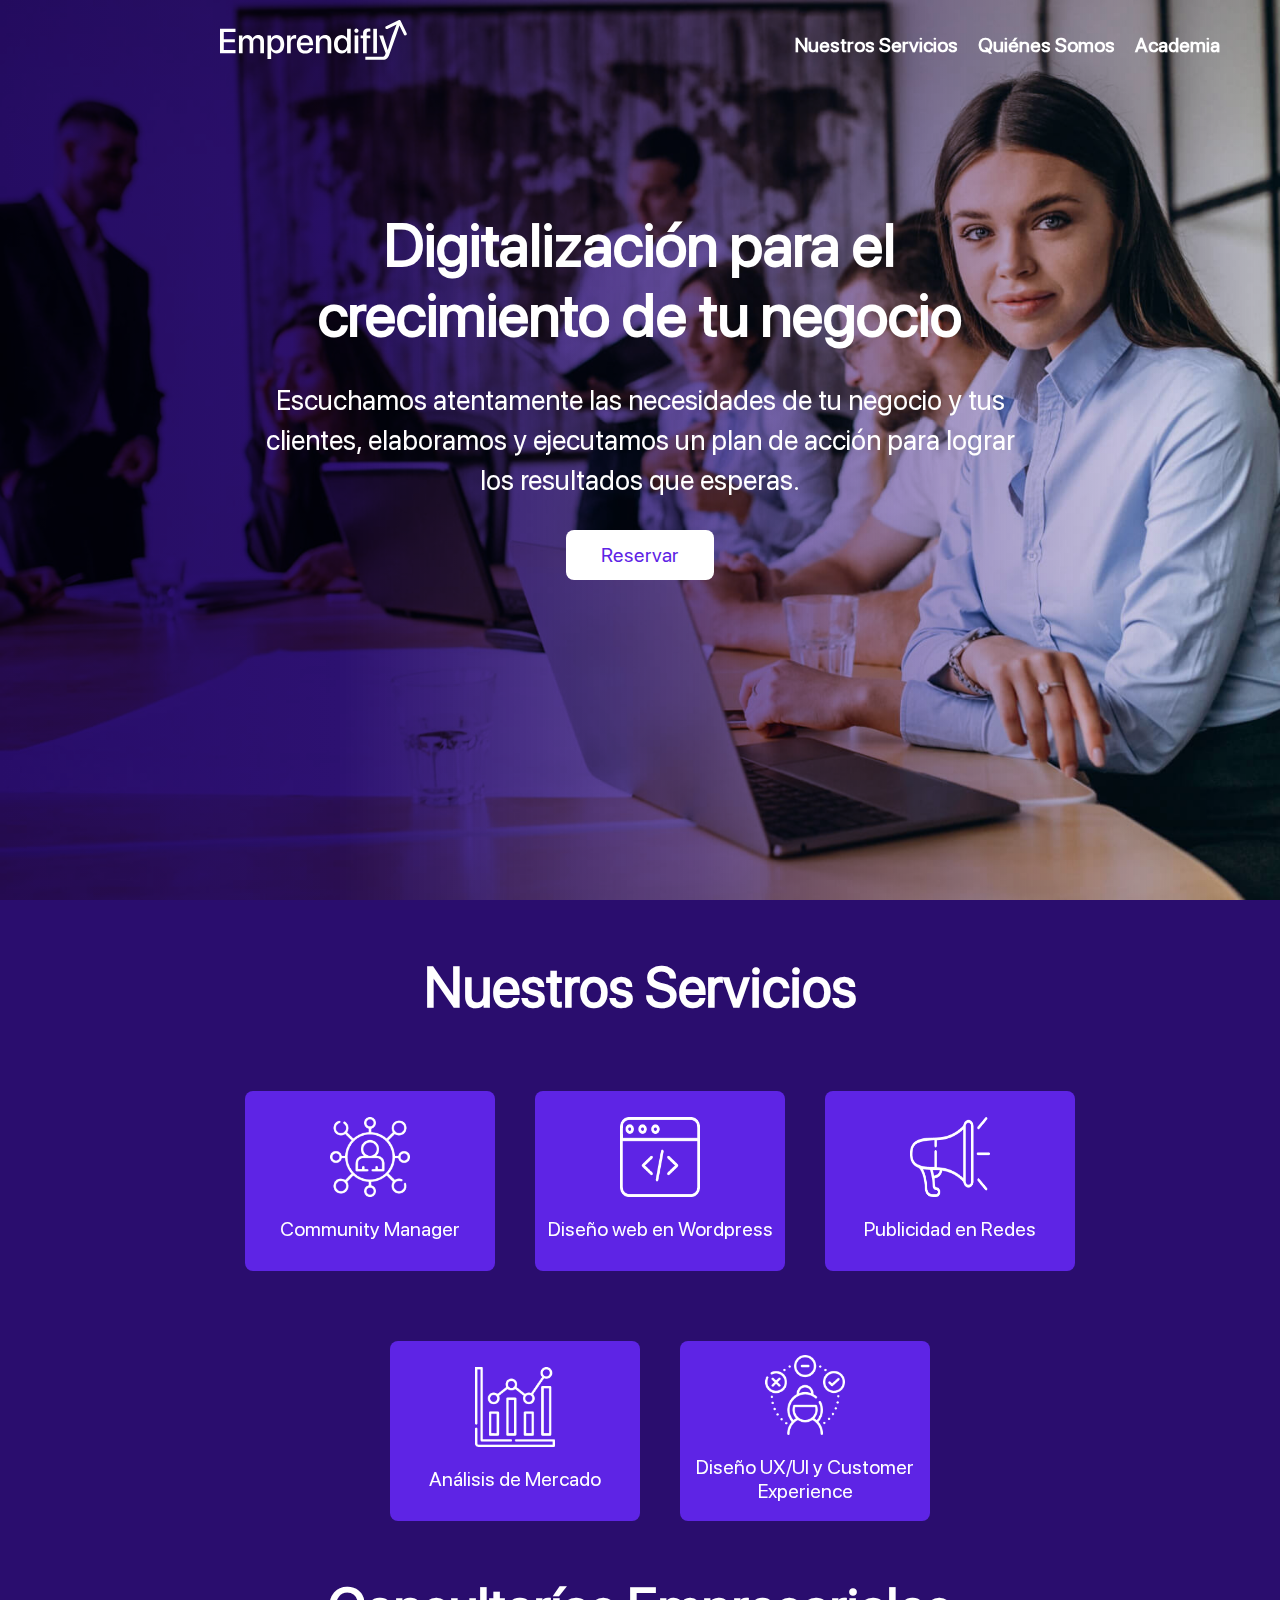
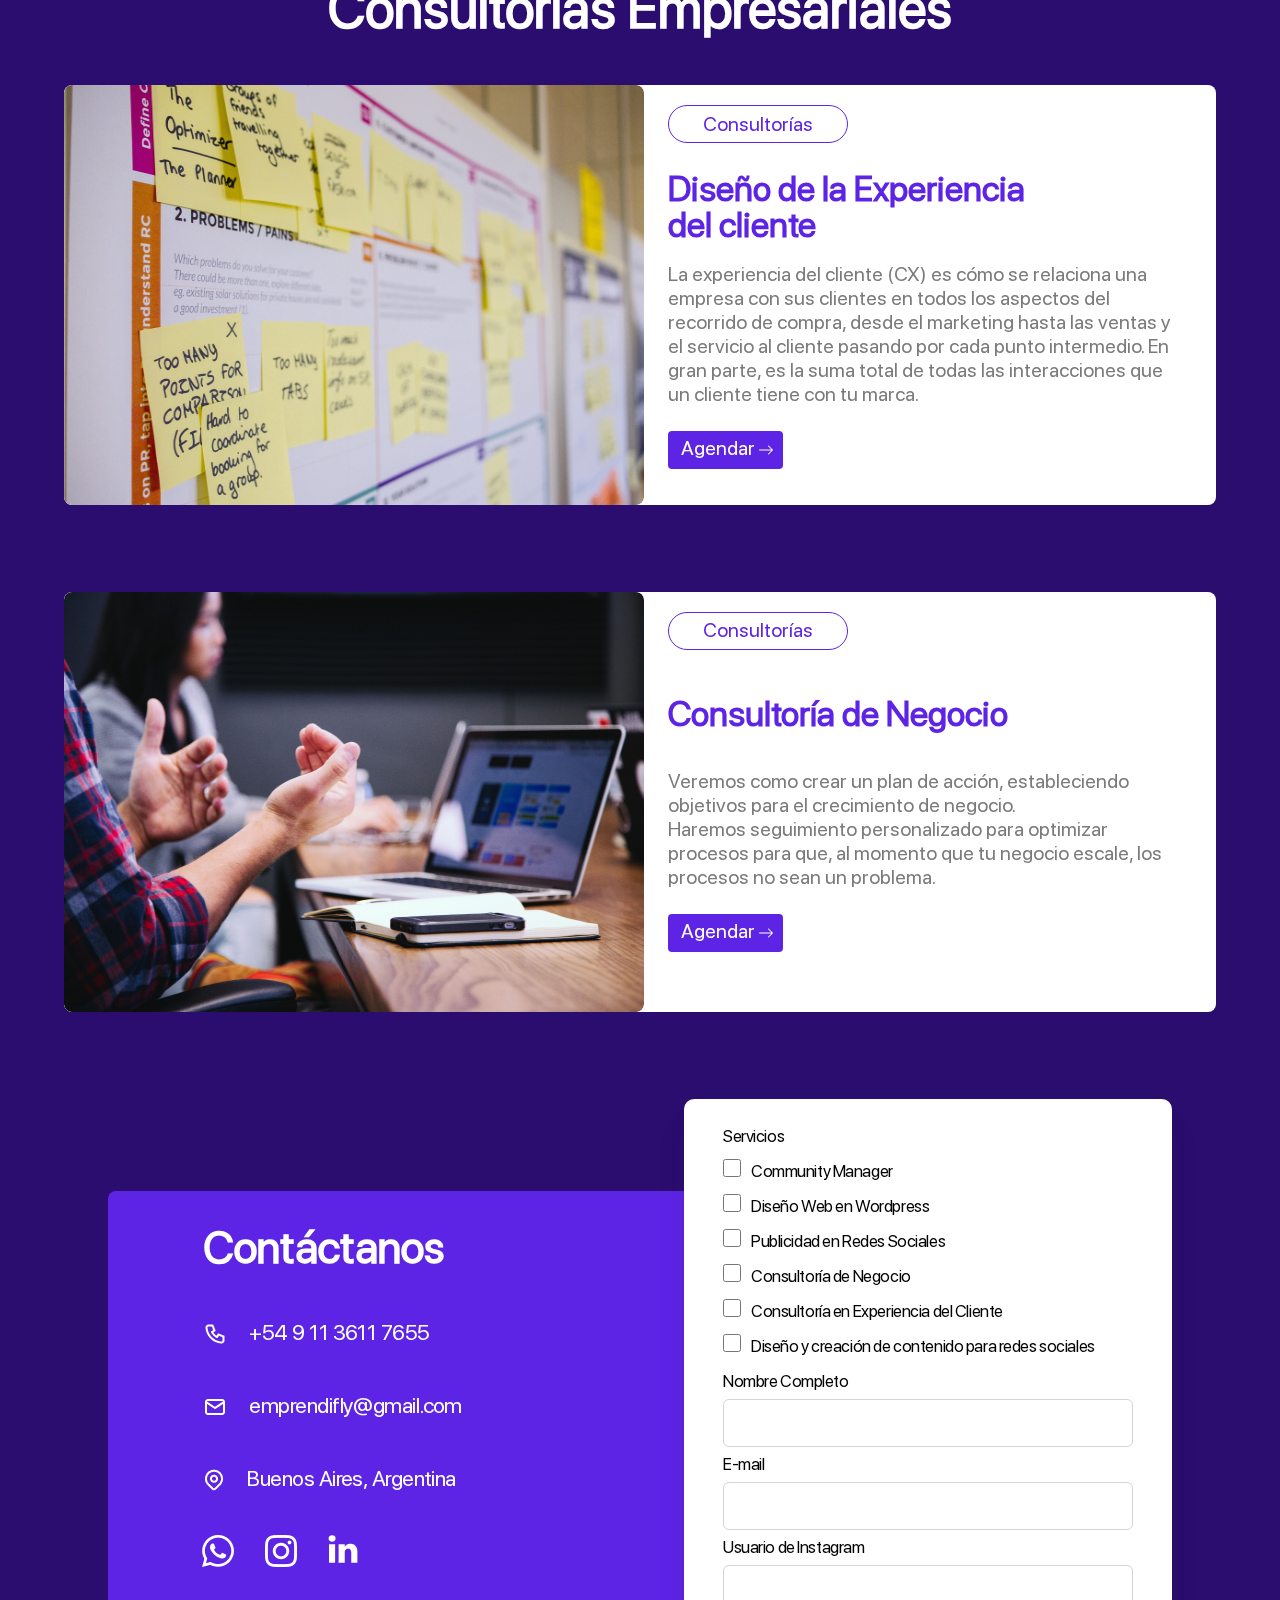
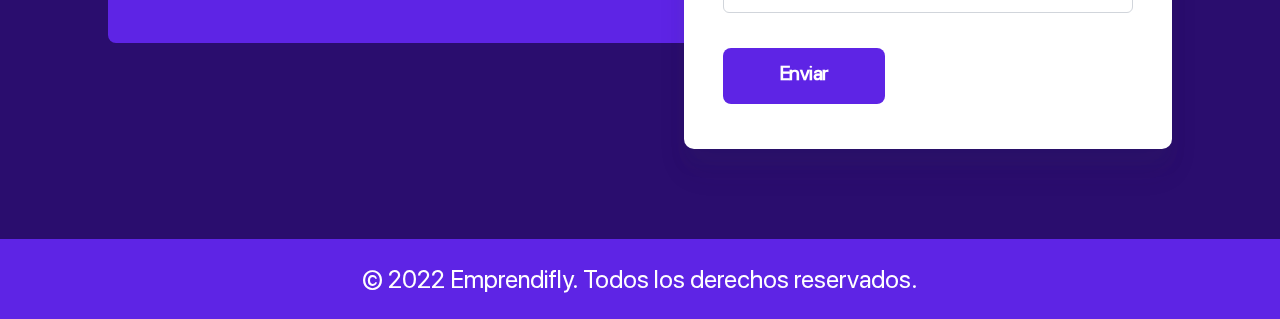
<file: index.html>
<!DOCTYPE html>
<html>
<head>
	<meta charset="utf-8">
	<meta http-equiv="X-UA-Compatible" content="IE=edge">
	<title>Emprendifly</title>
	<link rel="icon" type="image/png" href="img/favicon.ico" />
	<link rel="stylesheet" href="bootstrap/css/bootstrap.min.css">
	<link rel="stylesheet" href="css/style.css">
</head>
<body>

<header id="header" >
	<div class="imgHero">

		<div>

		<a href="index.html"><img src="img/Vector.svg" alt="" class="logo"></a>

		<div class="contenedorLinks">
		<ul class="LinksImagen">
			<li><a href="#Servicios">Nuestros Servicios</a></li>
			<li><a href="">Quiénes Somos</a></li>
			<li><a href="https://emprendifly.moondemy.com/">Academia</a></li>
		</ul>

		</div>		
		</div>
		<div class="contenedorH1">	
				<h1>Digitalización para el crecimiento de tu negocio</h1>
		</div>


		<p class="parrafoTitulo">Escuchamos atentamente las necesidades de tu negocio y tus clientes, elaboramos y ejecutamos un plan de acción para lograr los resultados que esperas.</p>
		<div class="d-flex justify-content-center">
			<a href="#form" class="botonReserva">Reservar</a>
		</div>

	</div>

	


</header><!-- /header -->
<main>
<section class="Seccion" id="Servicios">
	<h2>Nuestros Servicios</h2>

	<div class="ContenedorCards">
		<a href="#form">
			<div class="cards">
			
			<img src="img/cm.png" alt="" class="logoCards">
			<h4 class="textoCards">Community Manager</h4>
		</div>
		</a>

		<a href="#form">
			<div class="cards">
				
				<img src="img/dweb.png" alt="" class="logoCards">
				<h4 class="textoCards">Diseño web en Wordpress</h4>
			</div>
		</a>

		<a href="#form">
		<div class="cards">
			
			<img src="img/predes.png" alt="" class="logoCards">
			<h4 class="textoCards">Publicidad en Redes</h4>
		</div>
		</a>

	</div>

	<div class="ContenedorCards">
		<a href="#form">
			<div class="cards">
				<img src="img/mercado.png" alt="" class="logoCards">
				<h4 class="textoCards">Análisis de Mercado</h4>	
			</div>
		</a>

		<a href="#form">
				<div class="cards">
					<img src="img/ux.png" alt="" class="logoCards">
					<h4 class="textoCards">Diseño UX/UI y Customer Experience</h4>
				</div>
		</a>
	</div>

</section>


<section class="Seccion2">
	<h2>Consultorías Empresariales</h2>

	<div class="card-container">
	<div class="card mb-3" style="max-width: 90vw;">
		<div class="row no-gutters">
		  <div class="col-md-12 col-lg-6">
			<img src="img/consultoria1.png" class="card-img" alt="...">
		  </div>
		  <div class="col-md-12 col-lg-6"  style="max-width: 648px;">
			<div class="card-body">
				<a href="" class="button-consultoria">Consultorías</a>
			  <h5 class="card-title">Diseño de la Experiencia <br> del cliente</h5>
			  <p class="card-text">La experiencia del cliente (CX) es cómo se relaciona una empresa con sus clientes en todos los aspectos del recorrido de compra, desde el marketing hasta las ventas y el servicio al cliente pasando por cada punto intermedio. En gran parte, es la suma total de todas las interacciones que un cliente tiene con tu marca.</p><br>
			  <a href="#form" class="button-agenda">Agendar  <img src="img/flecha.png" alt=""></a>
			</div>
		  </div>
		</div>
	  </div>
</div>

<div class="card-container">
	<div class="card mb-3" style="max-width: 90vw;">
		<div class="row no-gutters">
		  <div class="col-md-12 col-lg-6">
			<img src="img/consultoria2.png" class="card-img" alt="...">
		  </div>
		  <div class="col-md-12 col-lg-6"  style="max-width: 648px;">
			<div class="card-body">
				<a href="" class="button-consultoria">Consultorías</a>
			  <h5 class="card-title">Consultoría de Negocio</h5>
			  <p class="card-text">Veremos como crear un plan de acción, estableciendo objetivos para el crecimiento de negocio.
			<br>
			Haremos seguimiento personalizado para optimizar procesos para que, al momento que tu negocio escale, los procesos no sean un problema.</p><br>
			  <a href="#form" class="button-agenda">Agendar <img src="img/flecha.png" alt=""></a>
			</div>
		  </div>
		</div>
	  </div>
</div>

</section>

<section class="Seccion3">
	<div class="seccion-container">
	<div class="redes-container">
		<h2>Contáctanos</h2>
			<div class="logos-redes">
				<ul>
					<li><a href=""><img src="img/telefono.png" alt=""></a> +54 9 11 3611 7655</li>
					<li><a href=""><img src="img/mail.png" alt=""></a> emprendifly@gmail.com</li>
					<li><a href=""><img src="img/ubicacion.png" alt=""></a> Buenos Aires, Argentina</li>
				</ul>
			</div>
			<div class="contenedorRedes">
				<div class="contacto-redes">
					<a href="https://wa.me/5491123916650"><img src="img/whatsapp.png" alt=""></a>
					<a href="https://www.instagram.com/emprendifly/"><img src="img/instagram.png" alt=""></a>
					<a href="https://www.linkedin.com/company/emprendifly/"><img src="img/linkedin.png" alt=""></a>

				</div>		
			</div>
	</div>

	<div class="form-container" id="form">
		<form action="" method="post">
			<label for="servicios">Servicios</label>
			<div class="servicios">
			<input type="checkbox" name="servicios[]" value="community">Community Manager</input><br>
    		<input type="checkbox" name="servicios[]" value="diseño">Diseño Web en Wordpress</input><br>
   			<input type="checkbox" name="servicios[]" value="redes">Publicidad en Redes Sociales</input><br>
    		<input type="checkbox" name="servicios[]" value="negocio">Consultoría de Negocio</input><br>
			<input type="checkbox" name="servicios[]" value="cliente">Consultoría en Experiencia del Cliente</input><br>
			<input type="checkbox" name="servicios[]" value="cliente">Diseño y creación de contenido para redes sociales</input><br>

			</div>

			<label for="name">Nombre Completo</label>
			<input type="text" class="input-text" name="name">

			
			<label for="email">E-mail</label>
			<input type="email" class="input-text" name="E-mail" required>

			<label for="instagram">Usuario de Instagram</label>
			<input type="text" class="input-text" name="usuario"><br>

			
			<a href="https://wa.me/5491123916650" class="button-enviar" value="Enviar">Enviar</a>
		</form>
	</div>
</div>
</section>

<footer>
	<p>© 2022 Emprendifly. Todos los derechos reservados.</p>
</footer>


<script src="bootstrap/js/bootstrap.bundle.js" type="text/javascript" charset="utf-8" async defer></script>	
</body>
</html>
</file>
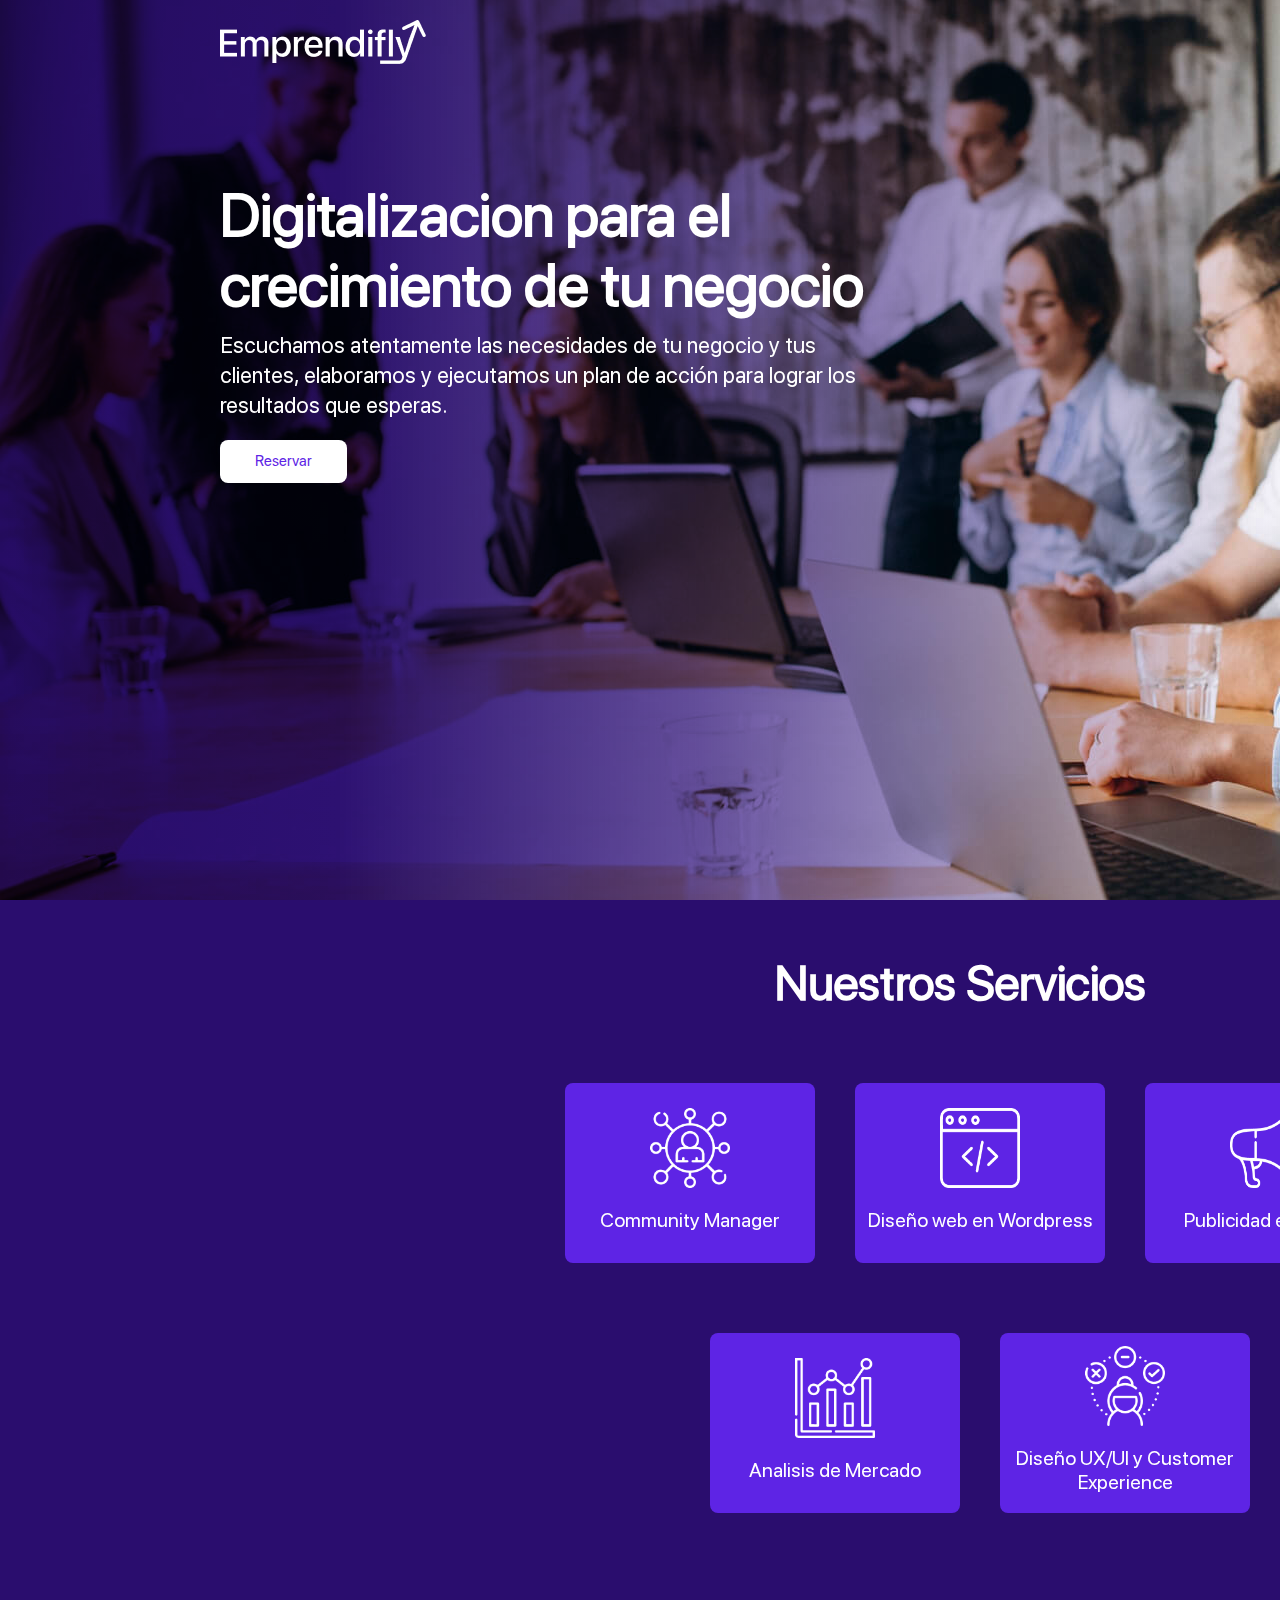
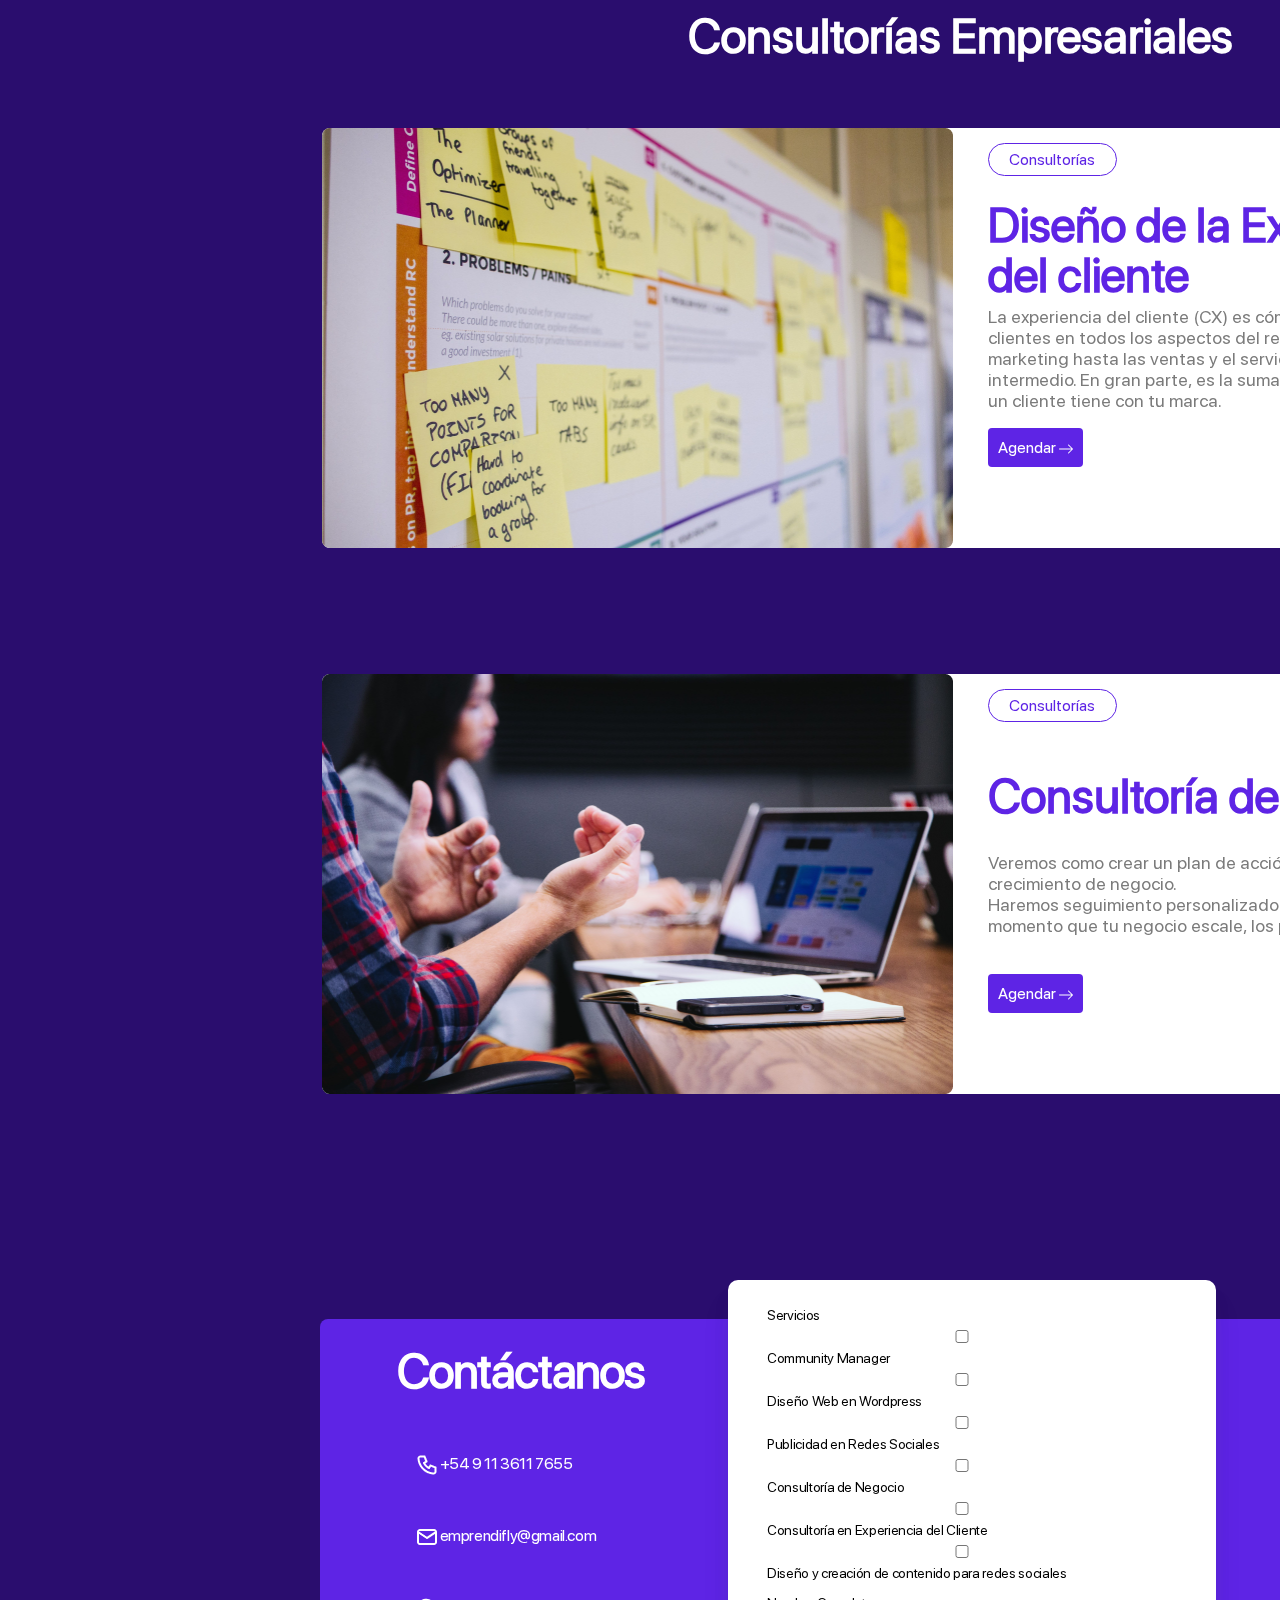
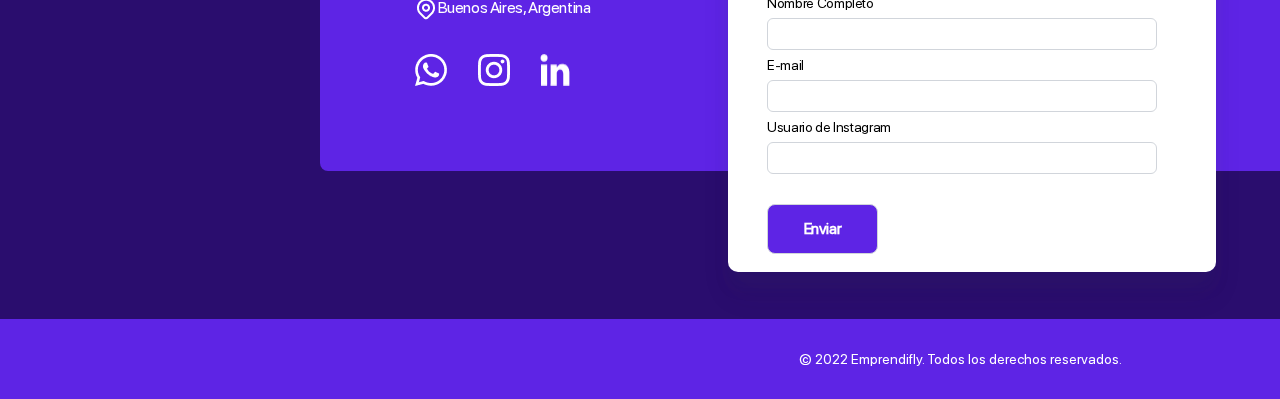
<file: Emprendifly/index.html>
<!DOCTYPE html>
<html>
<head>
	<meta charset="utf-8">
	<meta http-equiv="X-UA-Compatible" content="IE=edge">
	<title>Emprendifly</title>
	<link rel="stylesheet" href="bootstrap/css/bootstrap.min.css">
	<link rel="stylesheet" href="css/style.css">

</head>
<body>

<header id="header" >
	<div class="imgHero">

		<img src="img/Logo.png" alt="" class="logo">
		<div class="contenedorH1">	
				<h1>Digitalizacion para el crecimiento de tu negocio</h1>
		</div>


		<p class="parrafoTitulo">Escuchamos atentamente las necesidades de tu negocio y tus clientes, elaboramos y ejecutamos un plan de acción para lograr los resultados que esperas.</p>
		<a href="" class="botonReserva">Reservar</a>
	</div>

	


</header><!-- /header -->
<main>
<section class="Seccion">
	<h2>Nuestros Servicios</h2>

	<div class="ContenedorCards">
		<a href="">
			<div class="cards">
			
			<img src="img/cm.png" alt="" class="logoCards">
			<h4 class="textoCards">Community Manager</h4>
		</div>
		</a>

		<a href="">
			<div class="cards">
				
				<img src="img/dweb.png" alt="" class="logoCards">
				<h4 class="textoCards">Diseño web en Wordpress</h4>
			</div>
		</a>

		<a href="">
		<div class="cards">
			
			<img src="img/predes.png" alt="" class="logoCards">
			<h4 class="textoCards">Publicidad en Redes</h4>
		</div>
		</a>

	</div>

	<div class="ContenedorCards">
		<a href="">
			<div class="cards">
				<img src="img/mercado.png" alt="" class="logoCards">
				<h4 class="textoCards">Analisis de Mercado</h4>	
			</div>
		</a>

		<a href="">
				<div class="cards">
					<img src="img/ux.png" alt="" class="logoCards">
					<h4 class="textoCards">Diseño UX/UI y Customer Experience</h4>
				</div>
		</a>
	</div>

</section>


<section class="Seccion2">
	<h2>Consultorías Empresariales</h2>

	<div class="card-container">
	<div class="card mb-3" style="max-width: 1278px;">
		<div class="row no-gutters">
		  <div class="col-md-6">
			<img src="img/consultoria1.png" class="card-img" alt="...">
		  </div>
		  <div class="col-md-6"  style="max-width: 648px;">
			<div class="card-body">
				<a href="" class="button-consultoria">Consultorías</a>
			  <h5 class="card-title">Diseño de la Experiencia del cliente</h5>
			  <p class="card-text">La experiencia del cliente (CX) es cómo se relaciona una empresa con sus clientes en todos los aspectos del recorrido de compra, desde el marketing hasta las ventas y el servicio al cliente pasando por cada punto intermedio. En gran parte, es la suma total de todas las interacciones que un cliente tiene con tu marca.</p><br>
			  <a href="" class="button-agenda">Agendar  <img src="img/flecha.png" alt=""></a>
			</div>
		  </div>
		</div>
	  </div>
</div>

<div class="card-container">
	<div class="card mb-3" style="max-width: 1278px;">
		<div class="row no-gutters">
		  <div class="col-md-6">
			<img src="img/consultoria2.png" class="card-img" alt="...">
		  </div>
		  <div class="col-md-6"  style="max-width: 648px;">
			<div class="card-body">
				<a href="" class="button-consultoria">Consultorías</a>
			  <h5 class="card-title">Consultoría de Negocio</h5>
			  <p class="card-text">Veremos como crear un plan de acción, estableciendo objetivos para el crecimiento de negocio.
			<br>
			Haremos seguimiento personalizado para optimizar procesos para que, al momento que tu negocio escale, los procesos no sean un problema.</p><br>
			  <a href="" class="button-agenda">Agendar <img src="img/flecha.png" alt=""></a>
			</div>
		  </div>
		</div>
	  </div>
</div>

</section>

<section class="Seccion3">
	<div class="seccion-container">
	<div class="redes-container">
		<h2>Contáctanos</h2>
			<div class="logos-redes">
				<ul>
					<li><a href=""><img src="img/telefono.png" alt=""></a> +54 9 11 3611 7655</li>
					<li><a href=""><img src="img/mail.png" alt=""></a> emprendifly@gmail.com</li>
					<li><a href=""><img src="img/ubicacion.png" alt=""></a> Buenos Aires, Argentina</li>
				</ul>
			</div>
			<div class="contacto-redes">
				<a href="https://wa.me/5491136117655"></a><img src="img/whatsapp.png" alt="">
				<a href="https://www.instagram.com/emprendifly/"></a><img src="img/instagram.png" alt="">
				<a href=""></a><img src="img/linkedin.png" alt="">

			</div>		

	</div>

	<div class="form-container">
		<form action="send.php" method="post">
			<label for="servicios">Servicios</label>
			<div class="servicios">
			<input type="checkbox" name="servicios[]" value="community">Community Manager</input>
    		<input type="checkbox" name="servicios[]" value="diseño">Diseño Web en Wordpress</input>
   			<input type="checkbox" name="servicios[]" value="redes">Publicidad en Redes Sociales</input>
    		<input type="checkbox" name="servicios[]" value="negocio">Consultoría de Negocio</input>
			<input type="checkbox" name="servicios[]" value="cliente">Consultoría en Experiencia del Cliente</input>
			<input type="checkbox" name="servicios[]" value="cliente">Diseño y creación de contenido para redes sociales</input><br>

			</div>

			<label for="name">Nombre Completo</label>
			<input type="text" name="name">

			
			<label for="email">E-mail</label>
			<input type="email" name="E-mail" required>

			<label for="instagram">Usuario de Instagram</label>
			<input type="text" name="usuario"><br>

			<input type="submit" class="button-enviar" value="Enviar">
		</form>
	</div>
</div>
</section>

<footer>
	<p>© 2022 Emprendifly. Todos los derechos reservados.</p>
</footer>


<script src="bootstrap/js/bootstrap.bundle.js" type="text/javascript" charset="utf-8" async defer></script>	
</body>
</html>
</file>
<file: css/style.css>
* {
  padding: 0;
  margin: 0; 
}
body{
	width: 100%;
	background-color: #2A0D6E;
}
main{
	background-color: #2A0D6E;
}
html {
  font-size: 62.5%;
  box-sizing: border-box; 
}
@font-face{
 	font-family: SFprodisplay;
 	src: url(../fonts/SFprodisplay.ttf);
 }
a{
 	text-decoration: none;
 }
.imgHero{
	margin: 0;
	height: 1200px;
	background-image: url('../img/heroMobile.jpg');
	background-repeat: no-repeat;
	background-size: Cover;
	background-position: center;
}
@media (min-width:  1028px){
	.imgHero {
	margin: 0;
	background-image: url('../img/hero.jpg');
	background-repeat: no-repeat;
	height: 100vh;
}}
.imgHero:before{
	content: "";
	width: 100%;
	height: 1200px;
	position: absolute;
	top: 0;
	left: 0;
	background: linear-gradient(90deg, #2A0D6E 0%, rgba(54, 23, 126, 0.75) 70.62%, #FFFFFF 100%);
	mix-blend-mode: multiply;
}
@media (min-width:  1028px){
	.imgHero:before{
	height: 100vh;
	background: linear-gradient(90deg, #2A0D6E 0%, #301277 26.35%, rgba(59, 27, 133, 0.75) 54.48%, rgba(255, 255, 255, 0) 100%);
	mix-blend-mode: multiply;
}}
.logo{
	margin-left: 40px;
	margin-top: 40px;
	position: absolute;
	height: 65px;
}
@media (min-width:  1028px){
	.logo {
		margin-left: 220px;
		margin-top: 20px;
		height: 40px;
}}
h1{
	font-family: SFprodisplay;
	font-style: normal;
	font-weight: 600;
	font-size: 110px;
	line-height: 110px;
	color: #FFFFFF;
	text-align: center;
	margin-top: 320px;
	position: absolute;
}
@media (min-width:  1028px){
	h1 {
	font-size: 60px;
	line-height: 70px;
	margin-top: 180px;
	margin-left: 20vw;
	margin-right: 20vw;
}}
.contenedorLinks{
	display: flex;
	justify-content: flex-end;
	margin-right: 10px;
	padding-top: 60px;

}
@media (min-width:  1028px){
.contenedorLinks{
	display: flex;
	justify-content: flex-end;
	margin-right: 40px;
	padding-top: 30px;
}}
ul li {
 list-style:none ;
}
.LinksImagen{
	position: absolute;
	display: flex;
	flex-direction: row;
}
ul li a{
	font-size: 28px;
	font-family: SFprodisplay;
	font-style: normal;
	font-weight: 600;
	color: #FFFFFF;
	margin-right: 20px;
}
ul li a:hover{
		color: #FFFFFF; 
}
@media (min-width:  1028px){
ul li a{
	font-size: 20px;
}}
.parrafoTitulo{
		margin-top: 700px;
		font-family: SFprodisplay;
		color: #FFFFFF;
		font-size: 47px;
		line-height: 60px;
		font-weight: normal;
		position: absolute;
		text-align: center;
}
@media (min-width:  1028px){
.parrafoTitulo {
		margin-top: 350px;
		font-size: 28px;
		line-height: 40px;
		margin-left: 20vw;
		margin-right: 20vw;
}}
.botonReserva{	
	font-family: SFprodisplay;
	font-weight: 500;
	background-color: #FFFFFF;
	font-size: 30px;
	border-radius: 8px;
	text-decoration: none;
	padding: 30px 80px;
	color: #5E24E5;
	position: absolute;
	margin-top: 1000px;
}
@media (min-width:  1028px){
.botonReserva {
	margin-top: 440px;
	padding: 10px 35px;
	font-size: 20px;
	margin-top: 500px;
}}
-------------------------------------------------
.Seccion{
	background-color: #2A0D6E;
	padding-bottom: 40px;
	font-size: 15px;
}
h2{
	font-family: SFprodisplay;
	font-weight: 600;
	font-size: 55px;
	text-align: center;
	color: #FFFFFF;
	padding-top: 55px;
}
.ContenedorCards{
	display: flex;
	flex-direction: row;
	justify-content: center;
	margin-top: 70px;
}
.cards{
	background-color: #5E24E5;
	border-radius: 8px;
	margin-left: 40px;
	width: 250px;
	height: 180px;
	display: flex;
	flex-direction: column;
	align-items: center;
	justify-content: center;
}
.logoCards{
	width: 80px;
	height: 80px;
}
.textoCards{
	font-family: SFprodisplay;
	color: #FFFFFF;
	font-size: 20px;
	text-align: center;
	margin-top: 20px;
}
.card-img {
	width: 90vw;
	height: 520px;
	left: 321px;
	top: 2136px;
	border-radius: 8px;
}
@media (min-width:  1023px){

	.card-img {
	width: 580px;
	height: 420px;
	left: 321px;
	top: 2136px;
	border-radius: 8px;
}}
.text-container {
	position: absolute;
	width: 430px;
	height: 420px;
	left: 321px;
	top: 2136px;
}
.card-container {
	padding: 3%;
	display: flex;
	justify-content: center;
	flex-direction: row;
}
.card-title {
	width: 478px;
	height: 100px;
	font-family: SFProDisplay;
	font-style: normal;
	font-weight: 600;
	font-size: 35px;
	line-height: 104%;
	display: flex;
	align-items: center;
	color: #5E24E5;
	margin-top: 2%;
}
.card-text {
	font-family: SFProDisplay;
	font-style: normal;
	font-weight: normal;
	font-size: 20px;
	line-height: 1.2em;
	color: #7B7B7B;
	width: 520px;
}
.card-body {
	padding: 20px;
	display: flex;
	flex-direction: column;
	justify-content: center;
	align-items: center;
}

@media (min-width:  1028px){
	.card-body {
	align-items: flex-start;
}}
.card {
	border-style: none;
	border-radius: 8px;
}
--------------------------------
.seccion-container {
	position: relative;
	}
.Seccion3 {
	background-color: #2A0D6E;
	display: flex;
	justify-content: center;
	flex-direction: row;
	margin-top: 100px;
}
.redes-container {
	max-width: 90vw;
	height: 452px;
	top: 305%;
	bottom: 10%;
	background: #5E24E5;
	border-radius: 8px;
}
.redes-container h2 {
	font-family: SFProDisplay;
	font-style: normal;
	font-weight: 600;
	font-size: 45px;
	line-height: 72px;
	padding-top: 0px;
	margin-top: 30px;
}
@media (min-width:  1024px){
.redes-container h2 {
	text-align: left;
	margin-left: 95px;
	padding-top: 20px;
}
.redes-container {
	max-width: 100vw;
}}
.logos-redes {
	font-family: SFProDisplay;
	font-style: normal;
	font-weight: normal;
	font-size: 22px;
	line-height: 72px;
	display: flex;
	justify-content: center;
	align-items: center;
	letter-spacing: -0.025em;
	color: #FFFFFF;
	padding-top: 28px;
}
@media (min-width:  1028px){
	.logos-redes {
		padding-left: 77px;
		justify-content: flex-start;
		padding-top: 8px;
		padding-bottom: 10px;
}}
.logos-redes ul li {
	list-style-type: none;
}
.contenedorRedes{
	display: flex;
	justify-content: left;
}
@media (min-width:  1028px){	
.contenedorRedes {
		justify-content: flex-start;
}}
.contacto-redes {
	justify-content: space-between;
	display: flex;
	flex-direction: row;
	width: 250px;
	padding-left: 0px;
}
@media (min-width:  1028px){	
.contacto-redes {
		padding-left: 94px;
}}
.form-container {
	width: 488px;
	height: 650px;
	bottom: 180px;
	background: #FFFFFF;
	box-shadow: 0px 16px 16px rgba(50, 50, 71, 0.08), 0px 24px 32px rgba(50, 50, 71, 0.06);
	border-radius: 10px;
	margin-top: 0px;
	margin-left: 45vw;
	margin-top: -544px;
}
form {
	width: 450px;
	margin: 0 auto;
	display: flex;
  	flex-direction: column;
  	font-family: SFProDisplay;
	font-style: normal;
	font-weight: normal;
	font-size: 17px;
	line-height: 35px;
	letter-spacing: -0.025em;
	color: #000000;
	padding: 20px;
}
input {
	border: 1px solid #D1D5DB;
	box-sizing: border-box;
	border-radius: 6px;
	margin-right: 10px;
	width: 18px;
	height: 18px;	
}
.input-text {
	height: 48px;
	width: 410px;
	border: 1px solid #D1D5DB;
}
.button-enviar {
	width: 162px;
	height: 56px;
	background: #5E24E5;
	border-radius: 8px;
	left: calc(50% - 111px/2 + 201.5px);
	font-family: SFProDisplay;
	font-style: normal;
	font-weight: bold;
	font-size: 20px;
	text-align: center;
	align-items: center;
	letter-spacing: -0.025em;
	color: #FFFFFF;
	justify-content: center;
	padding: 2%;
}
.button-agenda {
	background: #5E24E5;
	border-radius: 4px;
	font-family: SFProDisplay;
	font-style: normal;
	font-weight: 500;
	font-size: 20px;
	line-height: 150%;
	align-items: center;
	color: #FFFFFF;
	height: 38px;
	width: 115px;
	padding:0.4%;
	padding-left: 2.5%;
}
.button-consultoria {
	width: 180px;
	height: 38px;
	border: 1px solid #5E24E5;
	box-sizing: border-box;
	border-radius: 100px;
	font-family: SFProDisplay;
	font-style: normal;
	font-weight: normal;
	font-size: 20px;
	line-height: 150%;
	color: #5E24E5;
	padding: 0.4%;
	text-align: center;
	margin-bottom: 0.6%;
}
footer {
	height: 80px;
	left: 0px;
	bottom: 0px;
	background: #5E24E5;
	max-width: 100vw;
}
footer p {
	height: 20px;
	left: 806px;
	bottom: 31px;
	font-family: SFProDisplay;
	font-style: normal;
	font-weight: normal;
	font-size: 25px;
	line-height: 17px;
	text-align: center;
	color: #FFFFFF;
	padding-top: 32px;
	margin-top: 90px;
}
@media screen and (max-width: 1024px) {	
.text-container {
	position: absolute;
	height: 650px;
	left: 12px;
	}
.card-container {
	padding: 3%;
	display: flex;
	justify-content: center;
	flex-direction: row;
}
.card-title {
	height: 80px;
	font-size:40px;
	line-height: 40px;
	margin-top: 30px;
	margin-bottom: 30px;
	align-self: start;
}
.card-text {
	font-family: SFProDisplay;
	font-size: 30px;
	font-style: normal;
	font-weight: 400;
	line-height: 40px;
	letter-spacing: 0em;
	text-align: left;
	left: 40px;
	width: auto;
}
.card-body {
	padding: 10%;
	height: 650px;
	width: 90vw;
}

.card {
	border-style: none;
	border-radius: 8px;
}
.button-agenda {
	font-size: 30px;
	color: #FFFFFF;
	height: 70px;
	width: 170px;
	padding: 15px;
	align-self: flex-start;
}
.button-consultoria {
	width: 250px;
	height: 60px;
	font-size: 30px;
	text-align: center;
	align-self: flex-start;
}
.seccion-container {
	position: static;
	display: flex;
	flex-direction: column;
}
.redes-container {
	max-width: 100vw;
	height: 650px;
	padding-left: 15%;
}
.redes-container h2 {
	margin-top: 5%;
	font-size: 60px;
	text-align: left;	
}
.contenedorRedes {
	margin-top: 6%;
}
.contacto-redes {
	justify-content: space-between;
	display: flex;
	flex-direction: row;
	width: 350px;
}
.logos-redes {
	font-size: 35px;
	line-height: 72px;
	display: flex;
	justify-content: left;
	align-items: left;
	letter-spacing: 0.025em;
	color: #FFFFFF;
	padding-top: 28px;
}
.logos-redes ul {
	padding-left: 0;
}
.form-container {
	position: static;
	align-self: center;
	min-width: 92vw;
	height: 1000px;
	background: #FFFFFF;
	box-shadow: 0px 16px 16px rgba(50, 50, 71, 0.08), 0px 24px 32px rgba(50, 50, 71, 0.06);
	border-radius: 10px;
	margin-top: -6%;
	margin-left: 0px;
	padding-top: 30px;
}
form {
	width: 85vw;
	padding-left: 10%;
	font-size: 30px;
	line-height: 2em;
	letter-spacing: -0.025em;
	color: #000000;
}
input {
	border: 1px solid #D1D5DB;
	box-sizing: border-box;
	border-radius: 6px;
	margin-right: 10px;
	width: 18px;
	height: 20px;	
}
.input-text {
	height: 60px;
	width: 65vw;
	border: 1px solid #D1D5DB;
}
.button-enviar {
	font-size: 30px;
	height: 70px;
	width: 170px;
	padding: 1%;
}
.redes-container {
	min-width: 100vw;
}
h2 {
	font-size: 60px;
}}
</file>
<file: Emprendifly/css/style.css>
* {
  padding: 0;
  margin: 0; 
}

body{
	width: 1920px;
}

main{
	background-color: #2A0D6E;
}

html {
  font-size: 62.5%;
  box-sizing: border-box; }

 @font-face {
 	font-family: SFprodisplay;
 	src: url(../fonts/SFprodisplay.ttf);
 }
 a{
 	text-decoration: none;
 }
.imgHero{
	margin: 0;
	height: 1400px;
	background-image: url('../img/heroMobile.jpg');
	background-repeat: no-repeat;
	background-size: Cover;
	background-position: center;
}
@media (min-width:  1028px){
	.imgHero {
	margin: 0;
	min-height: 100vh;
	background-image: url('../img/hero.jpg');
	background-repeat: no-repeat;
	height: 600px;
}
}

.imgHero:before{
	content: "";
	width: 100%;
	height: 1400px;
	position: absolute;
	top: 0;
	left: 0;
	background: linear-gradient(90deg, #2A0D6E 0%, rgba(54, 23, 126, 0.75) 70.62%, #FFFFFF 100%);
	mix-blend-mode: multiply;

}
@media (min-width:  1028px){
	.imgHero:before {
	height: 625px;
	background: linear-gradient(90deg, #2A0D6E 0%, #301277 26.35%, rgba(59, 27, 133, 0.75) 54.48%, rgba(255, 255, 255, 0) 100%);
	mix-blend-mode: multiply;
}
}

.logo{
	margin-left: 40px;
	margin-top: 40px;
	position: absolute;
}
@media (min-width:  1028px){
	.logo {
		margin-left: 220px;
		margin-top: 20px;
}
}
h1{
	font-family: SFprodisplay;
	font-style: normal;
	font-weight: 600;
	font-size: 110px;
	line-height: 110px;
	color: #FFFFFF;
	margin-left: 40px;
	margin-top: 320px;
	position: absolute;
	margin-right: 90px;
}
@media (min-width:  1028px){
	h1 {
	font-size: 60px;
	line-height: 70px;
	margin-left: 220px;
	margin-top: 180px;
	width: 55%;
}
}


.parrafoTitulo{
		margin-left: 40px;
		margin-top: 700px;
		font-family: SFprodisplay;
		color: #FFFFFF;
		font-size: 47px;
		line-height: 60px;
		font-weight: normal;
		position: absolute;
		margin-right: 90px;
}
@media (min-width:  1028px){
.parrafoTitulo {
		margin-left: 220px;
		margin-top: 330px;
		font-size: 22.5px;
		line-height: 30px;
		width: 50%;
}
}
.botonReserva
{	
	font-family: SFprodisplay;
	font-weight: 500;
	background-color: #FFFFFF;
	font-size: 45px;
	border-radius: 8px;
	text-decoration: none;
	margin-top: 150px;
	padding: 30px 100px;
	color: #5E24E5;
	position: absolute;
	margin-left: 40px;
	margin-top: 1050px;
}

@media (min-width:  1028px){
.botonReserva {
	margin-left: 220px;
	margin-top: 440px;
	padding: 10px 35px;
	font-size: 15px;
}
}


@media (min-width:  1028px){
	.imgHero:before {
	min-height: 100vh;
	max-height: 100vh;
	background: linear-gradient(90deg, #2A0D6E 0%, #301277 26.35%, rgba(59, 27, 133, 0.75) 54.48%, rgba(255, 255, 255, 0) 100%);
	mix-blend-mode: multiply;
}
}
.Seccion{
	background-color: #2A0D6E;
	padding-bottom: 40px;
	font-size: 15px;
}

h2{
	font-family: SFprodisplay;
	font-weight: 600;
	font-size: 48px;
	text-align: center;
	color: #FFFFFF;
	padding-top: 55px;
}
.ContenedorCards{
	display: flex;
	flex-direction: row;
	justify-content: center;
	margin-top: 70px;
}
.cards{
	background-color: #5E24E5;
	border-radius: 8px;
	margin-left: 40px;
	width: 250px;
	height: 180px;
	display: flex;
	flex-direction: column;
	align-items: center;
	justify-content: center;

}
.logoCards{
	width: 80px;
	height: 80px;
}
.textoCards{
	font-family: SFprodisplay;
	color: #FFFFFF;
	font-size: 20px;
	text-align: center;
	margin-top: 20px;
}

--------------------------------------

.card-img {
	width: 630px;
	left: 321px;
	top: 2136px;
	border-radius: 8px;
}

.text-container {
	position: absolute;
	width: 648px;
	height: 420px;
	left: 321px;
	top: 2136px;
}

.card-container {
	padding: 3%;
	display: flex;
	justify-content: center;
	flex-direction: row;
}

.card-title {
	width: 524px;
	height: 100px;
	left: 981px;
	top: 2215px;
	font-family: SFProDisplay;
	font-style: normal;
	font-weight: 600;
	font-size: 48px;
	line-height: 104%;
	display: flex;
	align-items: center;
	color: #5E24E5;
	margin-top: 5%;
}

.card-text {
	width: 592px;
	height: 105px;
	left: 983px;
	top: 2331px;
	font-family: SFProDisplay;
	font-style: normal;
	font-weight: normal;
	font-size: 18px;
	line-height: 21px;
	color: #7B7B7B;
}

.card-body {
	padding: 20px;
}

.card {
	border-style: none;
	border-radius: 8px;
}

---------------------------------

.seccion-container {
	position: relative;
	}

.Seccion3 {
	background-color: #2A0D6E;
	padding: 3%;
	display: flex;
	justify-content: center;
	flex-direction: row;
	margin-top: 100px;
}

.redes-container {
	width: 1280px;
	height: 452px;
	left: calc(50% - 1280px/2);
	top: 2500px;
	bottom: 250px;
	background: #5E24E5;
	border-radius: 8px;
}

.redes-container h2 {
	width: 261px;
	height: 56px;
	padding-left: 77px;
	padding-top: 48px;
	bottom: 598px;
	font-family: SFProDisplay;
	font-style: normal;
	font-weight: 600;
	font-size: 48px;
	line-height: 72px;
	display: flex;
	align-items: center;
	letter-spacing: -0.025em;
	color: #FFFFFF;
}

.logos-redes {
	font-family: SFProDisplay;
	font-style: normal;
	font-weight: normal;
	font-size: 16px;
	line-height: 72px;
	display: flex;
	align-items: center;
	letter-spacing: -0.025em;
	color: #FFFFFF;
	padding-left: 77px;
	padding-top: 48px;
}

.logos-redes ul li {
	list-style-type: none;
}

.form-container {
	position: absolute;
	width: 488px;
	height: 592px;
	left: calc(50% - 488px/2 + 332px);
	top: 2880px;
	bottom: 180px;
	background: #FFFFFF;
	box-shadow: 0px 16px 16px rgba(50, 50, 71, 0.08), 0px 24px 32px rgba(50, 50, 71, 0.06);
	border-radius: 10px;
}

form {
	width: 450px;
	margin: 0 auto;
	display: flex;
  	flex-direction: column;
  	font-family: SFProDisplay;
	font-style: normal;
	font-weight: normal;
	font-size: 14px;
	line-height: 30px;
	letter-spacing: -0.025em;
	color: #000000;
	padding: 20px;
}

input {
	border: 1px solid #D1D5DB;
	box-sizing: border-box;
	border-radius: 6px;
	display: flex;
	width: 390px;
 }

.button-enviar {
	width: 162px;
	height: 56px;
	background: #5E24E5;
	border-radius: 8px;
	width: 111px;
	height:50px;
	left: calc(50% - 111px/2 + 201.5px);
	font-family: SFProDisplay;
	font-style: normal;
	font-weight: bold;
	font-size: 16px;
	text-align: center;
	align-items: center;
	letter-spacing: -0.025em;
	color: #FFFFFF;
	justify-content: center;
	padding: 2%;
}



.button-agenda {
	background: #5E24E5;
	border-radius: 4px;
	font-family: SFProDisplay;
	font-style: normal;
	font-weight: 500;
	font-size: 16px;
	line-height: 150%;
	align-items: center;
	color: #FFFFFF;
	height: 38px;
	width: 111px;
	left: 983px;
	top: 2464px;
	padding: 10px;
}

.button-consultoria {
	width: 150px;
	height: 38px;
	left: 983px;
	top: 2159px;
	border: 1px solid #5E24E5;
	box-sizing: border-box;
	border-radius: 100px;
	font-family: SFProDisplay;
	font-style: normal;
	font-weight: normal;
	font-size: 16px;
	line-height: 150%;
	color: #5E24E5;
	padding: 1%;
	margin-bottom: 2%;
	padding-left: 3.5%;
	padding-right: 3.5%;
}

footer {
	width: 1920px;
	height: 80px;
	left: 0px;
	bottom: 0px;
	background: #5E24E5;
}

footer p {
	height: 17px;
	left: 806px;
	bottom: 31px;
	font-family: SFProDisplay;
	font-style: normal;
	font-weight: normal;
	font-size: 14px;
	line-height: 17px;
	text-align: center;
	color: #FFFFFF;
	padding-top: 32px;
	margin-top: 90px;
}

.contacto-redes {
	position: static;
	justify-content: space-between;
	display: flex;
	flex-direction: row;
	width: 250px;
	padding-left: 80px;
}

<?php

    echo "<pre>";

    print_r($_POST);

    echo "</pre>";

    $userName = $_POST['name'];
    $userEmail = $_POST['E-mail'];
    $userInstagram = $_POST['usuario'];

    $to = "anetadanesi@gmail.com";
    $subject = "de prueba";
    $body = "";

    $body .= "De parte de: ".$userName."\r\n";
    $body .= "E-mail: ".$userEmail."\r\n";
    $body .= "Usuario de Instagram: ".$usuario."\r\n";

    mail($to,$subject,$body);
    
    


?>
</file>
